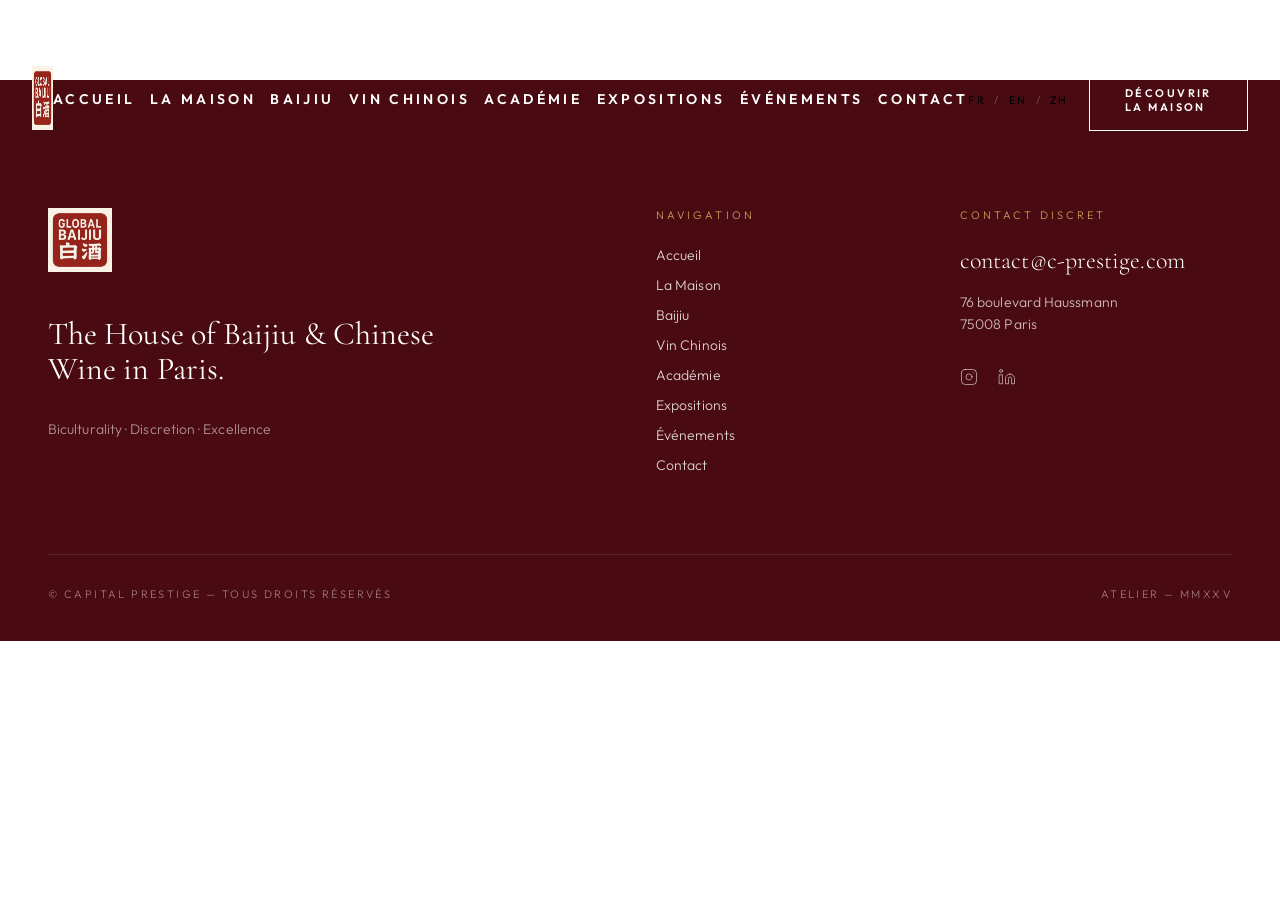
<file: index.html>
<!DOCTYPE html>
<html lang="fr">
<head>
  <meta charset="UTF-8" />
  <meta name="viewport" content="width=device-width, initial-scale=1.0" />
  <title>Capital Prestige — Maison du Baijiu & Vin Chinois à Paris</title>
  <meta name="description" content="Capital Prestige — La Maison du Baijiu & du vin chinois à Paris. La porte d'entrée des marques chinoises de luxe en Europe." />
  <link rel="preconnect" href="https://fonts.googleapis.com" />
  <link rel="preconnect" href="https://fonts.gstatic.com" crossorigin />
  <link href="https://fonts.googleapis.com/css2?family=Cormorant+Garamond:ital,wght@0,300;0,400;0,500;1,300;1,400&family=Outfit:wght@300;400&family=Noto+Serif+SC:wght@400&family=Noto+Sans+SC:wght@300;400&display=swap" rel="stylesheet" />
  <link rel="stylesheet" href="css/main.css" />
</head>
<body>

<!-- ═══════════════════════ NAVBAR ═══════════════════════ -->
<header id="main-navbar" class="on-dark-hero">
  <div class="navbar-inner">
    <a href="/" class="nav-logo" data-nav="/">
      <img src="/logo/logo.png" alt="Capital Prestige" />
    </a>

    <nav class="nav-links" id="desktop-nav">
      <a href="/"                    data-nav="/"                    class="cp-link"><span data-i18n="nav.home">Accueil</span></a>
      <a href="/who-we-are"          data-nav="/who-we-are"          class="cp-link"><span data-i18n="nav.who">La Maison</span></a>
      <a href="/baijiu"              data-nav="/baijiu"              class="cp-link"><span data-i18n="nav.baijiu">Baijiu</span></a>
      <a href="/chinese-wine"        data-nav="/chinese-wine"        class="cp-link"><span data-i18n="nav.wine">Vin Chinois</span></a>
      <a href="/prestige-academie"   data-nav="/prestige-academie"   class="cp-link"><span data-i18n="nav.academie">Académie</span></a>
      <a href="/private-expositions" data-nav="/private-expositions" class="cp-link"><span data-i18n="nav.expositions">Expositions</span></a>
      <a href="/events"              data-nav="/events"              class="cp-link"><span data-i18n="nav.events">Événements</span></a>
      <a href="/contact"             data-nav="/contact"             class="cp-link"><span data-i18n="nav.contact">Contact</span></a>
    </nav>

    <div class="nav-right">
      <div class="lang-switcher" id="lang-switcher">
        <button class="lang-btn" data-lang="fr">FR</button>
        <span class="lang-sep">/</span>
        <button class="lang-btn" data-lang="en">EN</button>
        <span class="lang-sep">/</span>
        <button class="lang-btn" data-lang="zh">ZH</button>
      </div>
      <a href="/contact" data-nav="/contact" class="nav-cta">
        <span data-i18n="nav.ctaB2C">Découvrir la Maison</span>
      </a>
      <button class="hamburger" id="hamburger" aria-label="Menu">
        <span></span><span></span><span></span>
      </button>
    </div>
  </div>

  <div id="mobile-menu">
    <div class="mobile-menu-inner" id="mobile-nav">
      <a href="/"                    data-nav="/"                    data-i18n="nav.home">Accueil</a>
      <a href="/who-we-are"          data-nav="/who-we-are"          data-i18n="nav.who">La Maison</a>
      <a href="/baijiu"              data-nav="/baijiu"              data-i18n="nav.baijiu">Baijiu</a>
      <a href="/chinese-wine"        data-nav="/chinese-wine"        data-i18n="nav.wine">Vin Chinois</a>
      <a href="/prestige-academie"   data-nav="/prestige-academie"   data-i18n="nav.academie">Académie</a>
      <a href="/private-expositions" data-nav="/private-expositions" data-i18n="nav.expositions">Expositions</a>
      <a href="/events"              data-nav="/events"              data-i18n="nav.events">Événements</a>
      <a href="/contact"             data-nav="/contact"             data-i18n="nav.contact">Contact</a>
      <div class="mobile-lang">
        <button class="lang-btn" data-lang="fr">FR</button>
        <button class="lang-btn" data-lang="en">EN</button>
        <button class="lang-btn" data-lang="zh">ZH</button>
      </div>
    </div>
  </div>
</header>

<!-- ═══════════════════════ APP ═══════════════════════ -->
<div id="app" style="padding-top:80px;"></div>

<!-- ═══════════════════════ FOOTER ═══════════════════════ -->
<footer id="site-footer">
  <div class="footer-inner">
    <div class="footer-grid">
      <div>
        <img src="/logo/logo.png" alt="Capital Prestige" style="height:4rem;width:auto;" />
        <p class="footer-tagline font-serif" data-i18n="footer.tagline">The House of Baijiu & Chinese Wine in Paris.</p>
        <p class="footer-legal" data-i18n="footer.legal">Biculturality · Discretion · Excellence</p>
      </div>
      <div></div>
      <div class="footer-nav">
        <p class="footer-nav-title" data-i18n="footer.navTitle">Navigation</p>
        <ul>
          <li><a href="/"                    data-nav="/"                    data-i18n="nav.home">Accueil</a></li>
          <li><a href="/who-we-are"          data-nav="/who-we-are"          data-i18n="nav.who">La Maison</a></li>
          <li><a href="/baijiu"              data-nav="/baijiu"              data-i18n="nav.baijiu">Baijiu</a></li>
          <li><a href="/chinese-wine"        data-nav="/chinese-wine"        data-i18n="nav.wine">Vin Chinois</a></li>
          <li><a href="/prestige-academie"   data-nav="/prestige-academie"   data-i18n="nav.academie">Académie</a></li>
          <li><a href="/private-expositions" data-nav="/private-expositions" data-i18n="nav.expositions">Expositions</a></li>
          <li><a href="/events"              data-nav="/events"              data-i18n="nav.events">Événements</a></li>
          <li><a href="/contact"             data-nav="/contact"             data-i18n="nav.contact">Contact</a></li>
        </ul>
      </div>
      <div>
        <p class="footer-nav-title" data-i18n="footer.contactTitle">Contact discret</p>
        <a href="mailto:contact@c-prestige.com" style="display:block;margin-top:1.5rem;font-family:'Cormorant Garamond',serif;font-size:1.5rem;color:#fff;transition:color .3s;" onmouseover="this.style.color='#C5A059'" onmouseout="this.style.color='#fff'">
          contact@c-prestige.com
        </a>
        <p style="margin-top:1rem;font-family:'Outfit',sans-serif;font-size:14px;color:rgba(255,255,255,.7);line-height:1.6;">
          76 boulevard Haussmann<br />75008 Paris
        </p>
        <div class="footer-social">
          <a href="#" aria-label="Instagram">
            <svg xmlns="http://www.w3.org/2000/svg" width="18" height="18" viewBox="0 0 24 24" fill="none" stroke="currentColor" stroke-width="1.2" stroke-linecap="round" stroke-linejoin="round"><rect x="2" y="2" width="20" height="20" rx="5" ry="5"/><path d="M16 11.37A4 4 0 1 1 12.63 8 4 4 0 0 1 16 11.37z"/><line x1="17.5" y1="6.5" x2="17.51" y2="6.5"/></svg>
          </a>
          <a href="#" aria-label="LinkedIn">
            <svg xmlns="http://www.w3.org/2000/svg" width="18" height="18" viewBox="0 0 24 24" fill="none" stroke="currentColor" stroke-width="1.2" stroke-linecap="round" stroke-linejoin="round"><path d="M16 8a6 6 0 0 1 6 6v7h-4v-7a2 2 0 0 0-2-2 2 2 0 0 0-2 2v7h-4v-7a6 6 0 0 1 6-6z"/><rect x="2" y="9" width="4" height="12"/><circle cx="4" cy="4" r="2"/></svg>
          </a>
        </div>
      </div>
    </div>
    <div class="footer-copy">
      <p data-i18n="footer.copy">© Capital Prestige — Tous droits réservés</p>
      <p>Atelier — MMXXV</p>
    </div>
  </div>
</footer>

<script type="module" src="js/app.js"></script>
</body>
</html>
</file>
<file: css/main.css>
/* ════════════════════════════════════════════════════════
   MAIN.CSS — Tous les styles du site Capital Prestige
   Pour changer les couleurs, modifiez les variables :root
════════════════════════════════════════════════════════ */

/* ─── RESET & VARIABLES DE COULEUR ─── */
*, *::before, *::after { box-sizing: border-box; margin: 0; padding: 0; }
:root {
  --bg-primary:    #FFFFFF;
  --bg-secondary:  #F5F4F0;
  --text-primary:  #0A0A0A;
  --text-secondary:#555049;
  --burgundy:      #6B0F1A;   /* ← couleur principale bordeaux */
  --burgundy-dark: #4A0A12;
  --gold-primary:  #C5A059;   /* ← dorée principale */
  --gold-dark:     #9E814B;
  --border-light:  #E5DFD2;
}
* { -webkit-font-smoothing: antialiased; -moz-osx-font-smoothing: grayscale; }
html { scroll-behavior: smooth; }
body {
  background: var(--bg-primary);
  color: var(--text-primary);
  font-family: 'Outfit', 'Noto Sans SC', sans-serif;
  font-weight: 300;
  letter-spacing: 0.005em;
  min-height: 100vh;
}
a { text-decoration: none; color: inherit; }
img { max-width: 100%; height: auto; }
::selection { background: #6B0F1A; color: #fff; }

/* ─── TYPOGRAPHIE ─── */
.font-serif { font-family: 'Cormorant Garamond', 'Noto Serif SC', serif; font-weight: 400; }
.font-sans  { font-family: 'Outfit', 'Noto Sans SC', sans-serif; }
h1.font-serif { font-size: clamp(1.875rem, 4.5vw, 3.25rem); line-height: 1.05; letter-spacing: -0.015em; }
h2.font-serif { font-size: clamp(1.375rem, 3vw, 2.25rem);  line-height: 1.1;  letter-spacing: -0.005em; }
h3.font-serif { font-size: clamp(1.05rem, 1.8vw, 1.5rem);  line-height: 1.15; }

.overline       { font-family: 'Outfit', sans-serif; font-size: 11px; letter-spacing: 0.28em; text-transform: uppercase; color: var(--burgundy); font-weight: 400; }
.overline-gold  { color: var(--gold-dark); }
.overline-white { color: #C5A059; }

/* ─── ANIMATION REVEAL AU SCROLL ─── */
.reveal { opacity: 0; transform: translateY(28px); transition: opacity 1.1s cubic-bezier(0.22,1,0.36,1), transform 1.1s cubic-bezier(0.22,1,0.36,1); }
.reveal.is-visible { opacity: 1; transform: translateY(0); }

/* ─── LIENS SOULIGNÉS ─── */
.cp-link { position: relative; display: inline-block; padding-bottom: 2px; }
.cp-link::after { content: ''; position: absolute; left: 0; bottom: 0; height: 1px; width: 0; background: var(--burgundy); transition: width 0.55s cubic-bezier(0.22,1,0.36,1); }
.cp-link:hover::after, .cp-link.is-active::after { width: 100%; }
.cp-link-light::after { background: var(--gold-primary); }

/* ─── IMAGE EDITORIALE ─── */
.editorial-img { overflow: hidden; position: relative; }
.editorial-img img { transition: transform 1.4s cubic-bezier(0.22,1,0.36,1); display: block; width: 100%; height: 100%; object-fit: cover; }
.editorial-img:hover img { transform: scale(1.045); }

/* ─── BOUTONS ─── */
.btn-primary {
  display: inline-flex; align-items: center; gap: .75rem;
  background: #6B0F1A; color: #fff;
  padding: 1rem 2.25rem;
  font-family: 'Outfit', sans-serif; font-size: 12px; letter-spacing: 0.22em; text-transform: uppercase;
  border: 1px solid #6B0F1A; cursor: pointer;
  transition: background .5s, color .5s, letter-spacing .5s;
}
.btn-primary:hover { background: transparent; color: #6B0F1A; letter-spacing: 0.3em; }

.btn-ghost {
  display: inline-flex; align-items: center; gap: .6rem;
  background: transparent; color: #0A0A0A;
  padding: .9rem 2rem;
  font-family: 'Outfit', sans-serif; font-size: 12px; letter-spacing: 0.24em; text-transform: uppercase;
  border: 1px solid #0A0A0A; cursor: pointer;
  transition: all .5s;
}
.btn-ghost:hover { background: #6B0F1A; color: #fff; border-color: #6B0F1A; }

.btn-light {
  display: inline-flex; align-items: center; gap: .75rem;
  background: #fff; color: #6B0F1A;
  padding: 1rem 2.25rem;
  font-family: 'Outfit', sans-serif; font-size: 12px; letter-spacing: 0.22em; text-transform: uppercase;
  border: 1px solid #fff; cursor: pointer;
  transition: all .5s;
}
.btn-light:hover { background: transparent; color: #fff; letter-spacing: 0.3em; }

.btn-dark {
  display: inline-flex; align-items: center; gap: .75rem;
  background: #0A0A0A; color: #fff;
  padding: 1rem 2.25rem;
  font-family: 'Outfit', sans-serif; font-size: 12px; letter-spacing: 0.22em; text-transform: uppercase;
  border: 1px solid #0A0A0A; cursor: pointer;
  transition: all .5s;
}
.btn-dark:hover { background: #6B0F1A; border-color: #6B0F1A; }

/* ─── HERO ─── */
.hero-overlay     { background: linear-gradient(180deg, rgba(10,10,10,.65) 0%, rgba(10,10,10,.55) 35%, rgba(10,10,10,.85) 100%); }
.hero-section     { position: relative; height: 100vh; min-height: 760px; overflow: hidden; }
.hero-section img.hero-bg { position: absolute; inset: 0; width: 100%; height: 100%; object-fit: cover; }
.hero-overlay-div { position: absolute; inset: 0; }
.hero-content     { position: relative; z-index: 10; height: 100%; max-width: 1480px; margin: 0 auto; padding: 0 1.5rem; display: flex; flex-direction: column; justify-content: flex-end; padding-bottom: 5rem; }
@media(min-width:768px){ .hero-content { padding: 0 3rem 7rem; } }
.hero-headline    { font-family: 'Cormorant Garamond', serif; color: #fff; font-size: clamp(2.5rem,8vw,7.75rem); line-height: .96; letter-spacing: -0.02em; font-weight: 300; max-width: 1200px; }
.hero-scroll      { position: absolute; bottom: 1.5rem; left: 50%; transform: translateX(-50%); z-index: 10; display: none; flex-direction: column; align-items: center; gap: .75rem; color: rgba(255,255,255,.7); }
@media(min-width:768px){ .hero-scroll { display: flex; } }
.hero-scroll-line { width: 1px; height: 3rem; background: rgba(255,255,255,.4); animation: pulse 2s ease-in-out infinite; }
@keyframes pulse { 0%,100%{opacity:.4}50%{opacity:1} }

/* ─── NAVBAR ─── */
#main-navbar {
  position: fixed; top: 0; left: 0; right: 0; z-index: 50;
  transition: background .7s, border-color .7s, color .7s;
}
#main-navbar.scrolled    { background: rgba(255,255,255,.9); backdrop-filter: blur(20px); border-bottom: 1px solid var(--border-light); color: #0A0A0A; }
#main-navbar.on-dark-hero{ background: transparent; color: #fff; }
#main-navbar.light-page  { background: rgba(255,255,255,.95); backdrop-filter: blur(12px); color: #0A0A0A; }

/* ════════════════════════════════════════════════════════
   ADDITIONS main.css
   À coller à la fin de votre main.css existant
════════════════════════════════════════════════════════ */

/* ─── NAVBAR COMPACTE (64px au lieu de 80/96px) ────────
   Remplace les règles .navbar-inner et .nav-logo existantes
─────────────────────────────────────────────────────────*/
.navbar-inner {
  max-width: 1480px;
  margin: 0 auto;
  padding: 0 2rem;
  display: flex;
  align-items: center;
  justify-content: space-between;
  height: 200px;          /* ← était 80px / 96px */
}
.nav-logo img { height: 4rem; width: auto; }

/* Supprimer le padding-top excessif qui créait l'espace vide */
#main-navbar { padding-top: 0 !important; }

.nav-links { display: none; align-items: center; gap: 0.9rem; }
@media(min-width:1280px){ .nav-links { display: flex; } }
.nav-links a { font-family: 'Outfit', sans-serif; font-size: 14px; letter-spacing: 0.24em; text-transform: uppercase; white-space: nowrap; position: relative; padding-bottom: 2px; transition: color .3s; font-weight: 600; }
.nav-links a::after { content:''; position:absolute; left:0; bottom:0; height:1px; width:0; background:var(--burgundy); transition:width .55s cubic-bezier(.22,1,.36,1); }
.nav-links a:hover::after, .nav-links a.active::after { width:100%; }
#main-navbar.on-dark-hero .nav-links a::after { background: var(--gold-primary); }

.nav-right { display: flex; align-items: center; gap: 1.25rem; }

.lang-switcher { display: none; align-items: center; gap: .5rem; font-family: 'Outfit', sans-serif; font-size: 11px; letter-spacing: .22em; }
@media(min-width:768px){ .lang-switcher { display: flex; } }
.lang-btn  { background: none; border: none; cursor: pointer; text-transform: uppercase; transition: color .3s; font-family: inherit; font-size: inherit; letter-spacing: inherit; }
.lang-sep  { opacity: .3; }

.nav-cta { display: none; }
@media(min-width:1024px){
  .nav-cta { display: inline-flex; align-items: center; gap: .5rem; padding: 1rem 2.2rem; font-family: 'Outfit', sans-serif; font-size: 11px; letter-spacing: .22em; text-transform: uppercase; border: 1px solid; transition: all .5s; cursor: pointer;  font-weight: 600; }
}
#main-navbar.on-dark-hero .nav-cta       { border-color:#fff; color:#fff; background:transparent; }
#main-navbar.on-dark-hero .nav-cta:hover { background:#fff; color:#0A0A0A; }
#main-navbar:not(.on-dark-hero) .nav-cta       { border-color:#0A0A0A; color:#0A0A0A; background:transparent; }
#main-navbar:not(.on-dark-hero) .nav-cta:hover { background:#6B0F1A; color:#fff; border-color:#6B0F1A; }

.hamburger { display:flex; flex-direction:column; justify-content:center; gap:5px; width:32px; height:32px; background:none; border:none; cursor:pointer; padding:4px; }
@media(min-width:1280px){ .hamburger { display:none; } }
.hamburger span { display:block; height:1px; background:currentColor; transition:all .4s; transform-origin:center; }
.hamburger.open span:nth-child(1) { transform:translateY(6px) rotate(45deg); }
.hamburger.open span:nth-child(2) { opacity:0; }
.hamburger.open span:nth-child(3) { transform:translateY(-6px) rotate(-45deg); }

#mobile-menu { background:#fff; overflow:hidden; max-height:0; transition:max-height .7s cubic-bezier(.22,1,.36,1); border-top:0px solid var(--border-light); }
#mobile-menu.open { max-height:700px; border-top-width:1px; }
.mobile-menu-inner { padding:2.5rem 1.5rem; display:flex; flex-direction:column; gap:1.25rem; }
.mobile-menu-inner a { font-family:'Cormorant Garamond',serif; font-size:1.875rem; color:#0A0A0A; transition:color .3s; }
.mobile-menu-inner a:hover, .mobile-menu-inner a.active { color: var(--burgundy); }
.mobile-lang { display:flex; gap:1rem; padding-top:1rem; font-family:'Outfit',sans-serif; font-size:12px; letter-spacing:.22em; }

/* ─── GRILLES ─── */
.grid-12 { display:grid; grid-template-columns:repeat(12,1fr); gap:3rem; }
@media(max-width:767px){ .grid-12 { grid-template-columns:1fr; gap:2rem; } }
.col-7         { grid-column:span 7; }
.col-5         { grid-column:span 5; }
.col-6         { grid-column:span 6; }
.col-4         { grid-column:span 4; }
.col-4-start-9 { grid-column:9/span 4; }
.col-5-start-8 { grid-column:8/span 5; }
@media(max-width:767px){ [class*="col-"] { grid-column:1/-1; } }

.max-1440 { max-width:1440px; margin:0 auto; }
.max-1280 { max-width:1280px; margin:0 auto; }
.px-6-12  { padding-left:1.5rem; padding-right:1.5rem; }
@media(min-width:768px){ .px-6-12 { padding-left:3rem; padding-right:3rem; } }

/* ─── RATIOS D'ASPECT ─── */
.aspect-16-9 { aspect-ratio:16/9; }
.aspect-4-5  { aspect-ratio:4/5; }
.aspect-5-6  { aspect-ratio:5/6; }
.aspect-21-9 { aspect-ratio:21/9; }
@media(max-width:767px){ .aspect-21-9 { aspect-ratio:16/9; } }

/* ─── ESPACEMENTS ─── */
.py-24 { padding-top:6rem; padding-bottom:6rem; }
.py-32 { padding-top:8rem; padding-bottom:8rem; }
.pb-16 { padding-bottom:4rem; }
.pb-20 { padding-bottom:5rem; }
.pb-32 { padding-bottom:8rem; }
.pt-32 { padding-top:8rem; }
@media(min-width:768px){
  .py-24 { padding-top:9rem; padding-bottom:9rem; }
  .py-32 { padding-top:10rem; padding-bottom:10rem; }
}

/* ─── COMPOSANTS ─── */
.flavor-chip { display:block; border:1px solid rgba(10,10,10,.15); padding:1.25rem; transition:all .5s; cursor:pointer; }
.flavor-chip:hover { border-color:#6B0F1A; background:#6B0F1A; color:#fff; }
.flavor-chip:hover .chip-num { color: #E5D397; }
.chip-num { font-size:10px; letter-spacing:.28em; text-transform:uppercase; color:var(--gold-dark); }

.video-frame { position:relative; width:100%; aspect-ratio:16/9; }
.video-frame iframe { position:absolute; inset:0; width:100%; height:100%; border:none; }

.preview-grid { display:grid; grid-template-columns:1fr 1fr; gap:3rem 5rem; }
@media(max-width:767px){ .preview-grid { grid-template-columns:1fr; gap:3rem; } }

.authority-list { display:flex; flex-direction:column; }
.authority-list li { padding:1rem 0; display:flex; align-items:center; gap:1rem; font-family:'Outfit',sans-serif; font-size:15px; border-bottom:1px solid rgba(10,10,10,.15); list-style:none; }
.authority-num { color:#6B0F1A; font-size:10px; letter-spacing:.3em; }

.values-grid { display:grid; grid-template-columns:repeat(2,1fr); gap:2.5rem; }
@media(min-width:1024px){ .values-grid { grid-template-columns:repeat(4,1fr); } }
@media(max-width:640px) { .values-grid { grid-template-columns:1fr; } }
.value-card { border-top:1px solid #6B0F1A; padding-top:2rem; }

.episodes-grid { display:grid; grid-template-columns:repeat(3,1fr); gap:2rem; }
@media(max-width:767px){ .episodes-grid { grid-template-columns:1fr; } }

.challenges-grid { display:grid; grid-template-columns:repeat(5,1fr); gap:2rem; }
@media(max-width:1023px){ .challenges-grid { grid-template-columns:repeat(2,1fr); } }
@media(max-width:640px) { .challenges-grid { grid-template-columns:1fr; } }
.challenge-card { border-top:1px solid rgba(197,160,89,.4); padding-top:1.5rem; }

.event-services-list { display:grid; grid-template-columns:1fr 1fr; gap:3rem; margin-top:3rem; }
@media(max-width:767px){ .event-services-list { grid-template-columns:1fr; } }

.brand-pair { display:grid; grid-template-columns:1fr 1fr; gap:2rem; }
@media(max-width:640px){ .brand-pair { grid-template-columns:1fr; } }
.brand-card { cursor:pointer; }

.journey-grid { display:grid; grid-template-columns:1fr 1fr; gap:2rem; }
@media(max-width:767px){ .journey-grid { grid-template-columns:1fr; } }

.offerings-grid { display:grid; grid-template-columns:repeat(3,1fr); gap:1.5rem; }
@media(max-width:767px){ .offerings-grid { grid-template-columns:1fr; } }
.offering-card { border:1px solid rgba(10,10,10,.12); padding:2rem; }

.lbbc-grid { display:grid; grid-template-columns:1fr; gap:3rem; }
@media(min-width:768px){ .lbbc-grid { grid-template-columns:1fr 1fr; align-items:center; } }
.lbbc-stats { display:flex; gap:4rem; flex-wrap:wrap; }
.lbbc-stat .num   { font-family:'Cormorant Garamond',serif; font-size:clamp(2rem,4vw,3rem); color:var(--gold-primary); }
.lbbc-stat .label { font-family:'Outfit',sans-serif; font-size:12px; letter-spacing:.2em; text-transform:uppercase; color:rgba(255,255,255,.6); margin-top:.5rem; }

.region-brand-grid { display:grid; grid-template-columns:1fr 1fr; gap:2rem; }
@media(max-width:640px){ .region-brand-grid { grid-template-columns:1fr; } }

/* ─── SECTION EXPOSITIONS ─── */
.exposition-section-dark  { background:#6B0F1A; color:#fff; }
.exposition-section-light { background:#fff; }

/* ─── PARTNERSHIP / CTA ─── */
.partnership-section { position:relative; height:78vh; min-height:560px; overflow:hidden; }
.partnership-section img { position:absolute; inset:0; width:100%; height:100%; object-fit:cover; }
.partnership-overlay { position:absolute; inset:0; background:rgba(107,15,26,.75); }
.partnership-content { position:relative; z-index:10; height:100%; display:flex; flex-direction:column; align-items:center; justify-content:center; text-align:center; padding:0 1.5rem; max-width:56rem; margin:0 auto; }
.cta-banner { background:#6B0F1A; color:#fff; padding:4rem 1.5rem; text-align:center; }
@media(min-width:768px){ .cta-banner { padding:6rem 3rem; } }

/* ─── BOUTON PLAY ─── */
.play-btn-overlay { position:absolute; inset:0; display:flex; align-items:center; justify-content:center; background:rgba(0,0,0,.15); transition:background .7s; }
.play-btn-overlay:hover { background:rgba(0,0,0,.3); }
.play-circle { width:4rem; height:4rem; border-radius:50%; background:rgba(255,255,255,.9); display:flex; align-items:center; justify-content:center; transition:transform .5s; }
.play-btn-overlay:hover .play-circle { transform:scale(1.1); }
.play-arrow { width:0; height:0; border-top:10px solid transparent; border-bottom:10px solid transparent; border-left:16px solid #6B0F1A; margin-left:4px; }

/* ─── BACK LINK ─── */
.back-link { display:inline-flex; align-items:center; gap:.5rem; font-family:'Outfit',sans-serif; font-size:11px; letter-spacing:.28em; text-transform:uppercase; color:var(--burgundy); margin-bottom:1.5rem; transition:opacity .3s; }
.back-link:hover { opacity:.6; }

/* ─── CONTACT ─── */
.contact-sidebar { background:#F5F4F0; padding:2.5rem; }

/* ─── CARTE — LÉGENDE ─── */
.map-legend { display:flex; align-items:center; gap:2.5rem; margin-top:1.5rem; flex-wrap:wrap; }
.map-legend-item { display:flex; align-items:center; gap:.625rem; font-family:'Outfit',sans-serif; font-size:12px; letter-spacing:.12em; color:#555049; }
.map-legend-swatch { width:14px; height:14px; border-radius:2px; flex-shrink:0; }
.map-legend-swatch.wine  { background:#8B1A2A; }
.map-legend-swatch.other { background:#e8e0d0; border:1px solid #c8bfac; }

/* ─── FOOTER ─── */
#site-footer { background:#4A0A12; color:#fff; padding:6rem 0 2.5rem; }
@media(min-width:768px){ #site-footer { padding:8rem 0 2.5rem; } }
.footer-inner { max-width:1440px; margin:0 auto; padding:0 1.5rem; }
@media(min-width:768px){ .footer-inner { padding:0 3rem; } }
.footer-grid { display:grid; grid-template-columns:1fr; gap:3rem; padding-bottom:5rem; border-bottom:1px solid rgba(255,255,255,.1); }
@media(min-width:768px){ .footer-grid { grid-template-columns:5fr 1fr 3fr 3fr; gap:2rem; } }
.footer-tagline { font-family:'Cormorant Garamond',serif; font-size:clamp(1.375rem,2.5vw,2rem); line-height:1.1; margin-top:2.5rem; max-width:28rem; }
.footer-legal   { font-family:'Outfit',sans-serif; font-size:14px; color:rgba(255,255,255,.55); margin-top:2rem; max-width:22rem; line-height:1.6; }
.footer-nav-title { font-family:'Outfit',sans-serif; font-size:11px; letter-spacing:.28em; text-transform:uppercase; color:#C5A059; }
.footer-nav ul  { margin-top:1.5rem; display:flex; flex-direction:column; gap:.75rem; font-family:'Outfit',sans-serif; font-size:14px; list-style:none; }
.footer-nav ul a { color:rgba(255,255,255,.8); transition:color .3s; }
.footer-nav ul a:hover { color:#C5A059; }
.footer-copy { padding-top:2rem; display:flex; flex-direction:column; gap:1rem; }
@media(min-width:768px){ .footer-copy { flex-direction:row; justify-content:space-between; align-items:center; } }
.footer-copy p { font-family:'Outfit',sans-serif; font-size:11px; letter-spacing:.22em; text-transform:uppercase; color:rgba(255,255,255,.45); }
.footer-social { display:flex; gap:1.25rem; margin-top:2rem; }
.footer-social a { color:rgba(255,255,255,.6); transition:color .3s; font-size:18px; }
.footer-social a:hover { color:#C5A059; }

/* ─── DIVERS ─── */
@media(min-width:640px){ #flavor-grid { grid-template-columns: repeat(3,1fr); } }
@media(min-width:768px){ #flavor-grid { grid-template-columns: repeat(4,1fr); } }
body.menu-open { overflow:hidden; }
.hidden { display:none !important; }



/* Pages "light" (non-hero) : compenser la navbar 64px */
.page-offset { padding-top: 4rem; }   /* 92px = 5.75rem */

/* ─── FLAVORS GRID responsive ───────────────────────── */
@media(min-width: 640px)  { #flavor-grid { grid-template-columns: repeat(3,1fr); } }
@media(min-width: 900px)  { #flavor-grid { grid-template-columns: repeat(4,1fr); } }
@media(min-width: 1200px) { #flavor-grid { grid-template-columns: repeat(6,1fr); } }

/* ─── CARTE RELIEF ───────────────────────────────────── */
.map-relief-wrap {
  position: relative;
  display: inline-block;   /* s'adapte à la largeur de l'image */
  width: 100%;
  line-height: 0;           /* évite l'espace sous l'image */
  background: #0a0a0a;
  border-radius: 2px;
  overflow: hidden;
}

.map-relief-img {
  display: block;
  width: 100%;
  height: auto;
  opacity: .92;
  user-select: none;
  pointer-events: none;
}

/* ── Puce cliquable ── */
.map-pin {
  position: absolute;
  transform: translate(-50%, -50%);
  background: none;
  border: none;
  padding: 0;
  cursor: pointer;
  display: flex;
  flex-direction: column;
  align-items: center;
  gap: 0;
  z-index: 10;
}

/* Anneau d'animation pulse */
.pin-ring {
  position: absolute;
  top: 50%;
  left: 50%;
  transform: translate(-50%, -50%);
  width: 22px;
  height: 22px;
  border-radius: 50%;
  background: rgba(197, 160, 89, .22);
  animation: pin-pulse 2.4s ease-in-out infinite;
  pointer-events: none;
}

@keyframes pin-pulse {
  0%, 100% { transform: translate(-50%,-50%) scale(.8); opacity: .8; }
  50%       { transform: translate(-50%,-50%) scale(1.4); opacity: 0; }
}

/* Point central */
.pin-dot {
  position: relative;
  z-index: 1;
  width: 9px;
  height: 9px;
  border-radius: 50%;
  background: var(--gold-primary, #C5A059);
  border: 2px solid rgba(255,255,255,.85);
  box-shadow: 0 0 6px rgba(197,160,89,.5);
  transition: transform .25s, box-shadow .25s;
  flex-shrink: 0;
}

.map-pin:hover .pin-dot,
.map-pin:focus-visible .pin-dot {
  transform: scale(1.5);
  box-shadow: 0 0 10px rgba(197,160,89,.7);
}

.map-pin:hover .pin-ring { animation-play-state: paused; }

/* Étiquette (visible au hover) */
.pin-label {
  font-family: 'Outfit', sans-serif;
  font-size: 9px;
  letter-spacing: .15em;
  text-transform: uppercase;
  color: #fff;
  background: rgba(10,10,10,.72);
  backdrop-filter: blur(6px);
  -webkit-backdrop-filter: blur(6px);
  padding: 2px 6px;
  margin-top: 5px;
  white-space: nowrap;
  border: 1px solid rgba(197,160,89,.3);
  opacity: 0;
  transform: translateY(3px);
  transition: opacity .2s, transform .2s;
  pointer-events: none;
}

.pin-zh {
  margin-left: 4px;
  color: var(--gold-primary, #C5A059);
}

.map-pin:hover .pin-label,
.map-pin:focus-visible .pin-label {
  opacity: 1;
  transform: translateY(0);
}

/* ── Tooltip carte ── */
.map-pin-tooltip {
  position: absolute;
  z-index: 50;
  background: rgba(255,255,255,.97);
  border: 1px solid var(--border-light, #E5DFD2);
  padding: .875rem 1.125rem;
  min-width: 175px;
  max-width: 210px;
  box-shadow: 0 6px 28px rgba(0,0,0,.15);
  pointer-events: none;
  opacity: 0;
  transform: translateY(4px);
  transition: opacity .2s, transform .2s;
}

.map-pin-tooltip.is-visible {
  opacity: 1;
  transform: translateY(0);
}

.mpt-region {
  font-family: 'Outfit', sans-serif;
  font-size: 9px;
  letter-spacing: .28em;
  text-transform: uppercase;
  color: var(--gold-dark, #9E814B);
}

.mpt-name {
  font-size: 1.125rem;
  margin-top: .25rem;
  line-height: 1.2;
}

.mpt-desc {
  font-family: 'Outfit', sans-serif;
  font-size: 11px;
  color: var(--text-secondary, #555049);
  margin-top: .375rem;
  line-height: 1.4;
}

.mpt-cta {
  font-family: 'Outfit', sans-serif;
  font-size: 9px;
  letter-spacing: .22em;
  text-transform: uppercase;
  color: var(--burgundy, #6B0F1A);
  margin-top: .625rem;
  display: inline-block;
}

/* ── Légende carte ── */
.map-legend-pin-demo {
  width: 9px;
  height: 9px;
  border-radius: 50%;
  background: var(--gold-primary, #C5A059);
  border: 2px solid rgba(255,255,255,.85);
  box-shadow: 0 0 6px rgba(197,160,89,.5);
  flex-shrink: 0;
}

.btn-primary,

.btn-ghost,

.btn-light,

.btn-dark {

  font-weight: 600;

}
</file>
